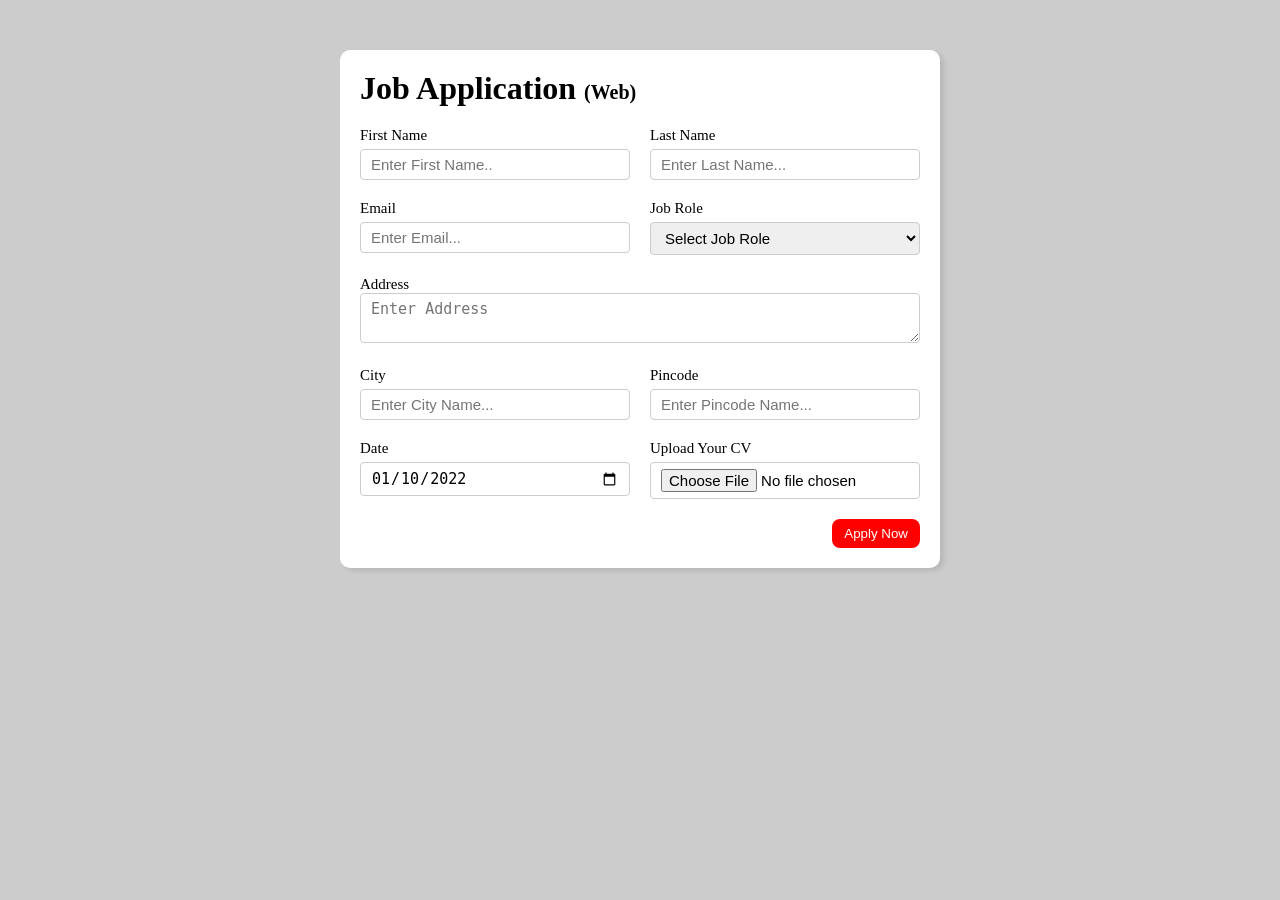
<file: Project2/index.html>
<!DOCTYPE html>
<html lang="en">
  <head>
    <meta charset="UTF-8" />
    <meta http-equiv="X-UA-Compatible" content="IE=edge" />
    <meta name="viewport" content="width=device-width, initial-scale=1.0" />
    <title>Job Application Form</title>
    <link rel="stylesheet" href="style.css" />
  </head>
  <body>
    <div class="container">
      <div class="apply_box">
        <h1>
          Job Application
          <span class="title_small">(Web)</span>
        </h1>
        <form action="">
          <div class="form_container">
            <div class="form_control">
              <label for="first_name"> First Name </label>
              <input
                id="first_name"
                name="first_name"
                placeholder="Enter First Name.."
              />
            </div>
            <div class="form_control">
              <label for="last_name"> Last Name </label>
              <input
                id="last_name"
                name="last_name"
                placeholder="Enter Last Name..."
              />
            </div>
            <div class="form_control">
              <label for="email"> Email </label>
              <input
                type="email"
                id="email"
                name="email"
                placeholder="Enter Email..."
              />
            </div>
            <div class="form_control">
              <label for="job_role"> Job Role </label>
              <select id="job_role" name="job_role">
                <option value="">Select Job Role</option>
                <option value="frontend">Frontend Developer</option>
                <option value="backend">Backend Developer</option>
                <option value="full_stack">Full Stack Developer</option>
                <option value="ui_ux">UI UX Designer</option>
              </select>
            </div>
            <div class="textarea_control">
              <label for="address"> Address </label>
              <textarea
                id="address"
                name="address"
                row="4"
                cols="50"
                placeholder="Enter Address"
              ></textarea>
            </div>
            <div class="form_control">
              <label for="city"> City </label>
              <input id="city" name="city" placeholder="Enter City Name..." />
            </div>
            <div class="form_control">
              <label for="pincode"> Pincode </label>
              <input
                type="number"
                id="pincode"
                name="pincode"
                placeholder="Enter Pincode Name..."
              />
            </div>
            <div class="form_control">
              <label for="date"> Date </label>
              <input value="2022-01-10" type="date" id="date" name="date" />
            </div>
            <div class="form_control">
              <label for="upload"> Upload Your CV </label>
              <input type="file" id="upload" name="upload" />
            </div>
          </div>
          <div class="button_container">
            <button type="submit">Apply Now</button>
          </div>
        </form>
      </div>
    </div>
  </body>
</html>
</file>
<file: Project2/style.css>
* {
  margin: 0;
  padding: 0;
  box-sizing: border-box;
}

body {
  background-color: #ccc;
}
.container {
  max-width: 900px;
  margin: 0 auto;
}

.apply_box {
  max-width: 600px;
  padding: 20px;
  background-color: white;
  margin: 0 auto;
  margin-top: 50px;
  box-shadow: 4px 3px 5px rgba(1, 1, 1, 0.1);
  border-radius: 10px;
}

.title_small {
  font-size: 20px;
}

.form_container {
  margin-top: 20px;
  display: grid;
  grid-template-columns: repeat(auto-fit, minmax(200px, 1fr));
  gap: 20px;
}
.form_control {
  display: flex;
  flex-direction: column;
}

label {
  font-size: 15px;
  margin-bottom: 5px;
}

input,
select,
textarea {
  padding: 6px 10px;
  border: 1px solid #ccc;
  border-radius: 4px;
  font-size: 15px;
}

input:focus {
  outline-color: red;
}

.button_container {
  display: flex;

  justify-content: flex-end;
  margin-top: 20px;
}
button {
  background-color: red;
  border: transparent solid 2px;
  padding: 5px 10px;
  color: white;
  border-radius: 8px;
  transition: 0.3s ease-in;
}
button:hover {
  background-color: #ccc;
  border: 2px solid red;
  color: black;
  transition: 0.3s ease-out;
  cursor: pointer;
}
.textarea_control {
  grid-column: 1 / span 2;
}
.textarea_control textarea {
  width: 100%;
}

@media (max-width: 460px) {
  .textarea_control {
    grid-column: 1 / span 1;
  }
} ;
</file>
